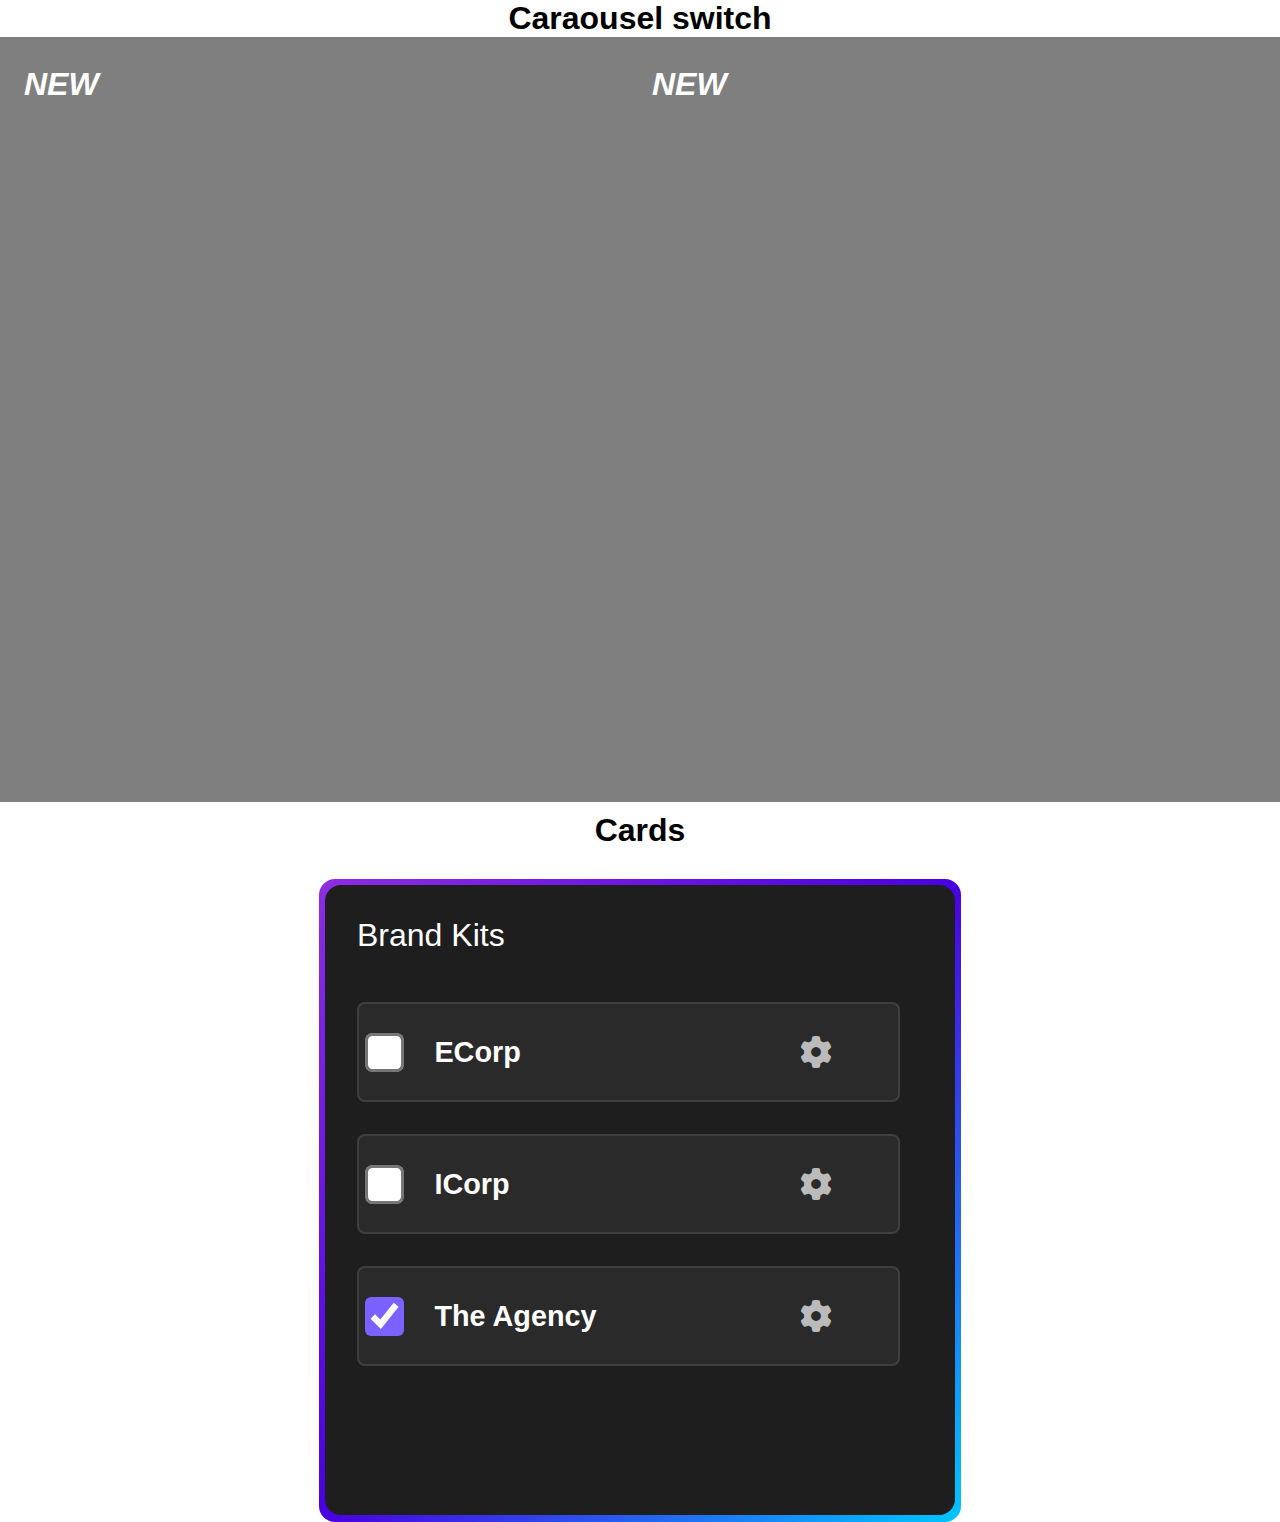
<file: index.html>
<!DOCTYPE html>
<html lang="en">
<head>
    <meta charset="UTF-8">
    <meta name="viewport" content="width=device-width, initial-scale=1.0">
    <title>Document</title>
    <link rel="stylesheet" href="https://cdnjs.cloudflare.com/ajax/libs/font-awesome/6.7.2/css/all.min.css" integrity="sha512-Evv84Mr4kqVGRNSgIGL/F/aIDqQb7xQ2vcrdIwxfjThSH8CSR7PBEakCr51Ck+w+/U6swU2Im1vVX0SVk9ABhg==" crossorigin="anonymous" referrerpolicy="no-referrer" />
     <link rel="stylesheet" href="hackathon.css">
</head>
<body>
    <h1>Caraousel switch</h1>
    <div id="boxcontainer">
        <div id="box1" class="box">
            <i>NEW</i>
            <div id="c1" class="add">
                ADD TO BAG
            </div>
        </div>
        <div id="box2" class="box">
            <i>NEW</i>
            <div id="c2" class="add">
                ADD TO BAG
            </div>
        </div>
    </div>

    <h1> Cards</h1>
    <div id="cardcontainer">
        <div id="card">
        <div id="head">Brand Kits</div>
        <div id="optioncontainer">
            <div id="op1" class="op">
                    <input type="checkbox" class="checkbox" />
                    <div class="logo" style="background-color: #00c29b;"></div>
                    <span class="brand-name">ECorp</span>
                    <i class="fa-solid fa-gear icon"></i>
            
            </div>
            <div id="op2" class="op">
                <input type="checkbox" class="checkbox" />
                <div class="logo" style="background-color: #ffb400;"></div>
                <span class="brand-name">ICorp</span>
                <i class="fa-solid fa-gear icon" ></i>
            </div>
            <div id="op3" class="op">
                <input type="checkbox" class="checkbox" checked />
                <div class="logo" style="background-color: #ff4b4b;"></div>
                <span class="brand-name">The Agency</span>
                <i class="fa-solid fa-gear icon" class="icon"></i>
            </div>
        </div>
    </div>
    <div id

    <script src="hackathon.js"></script>
</body>
</html>
</file>
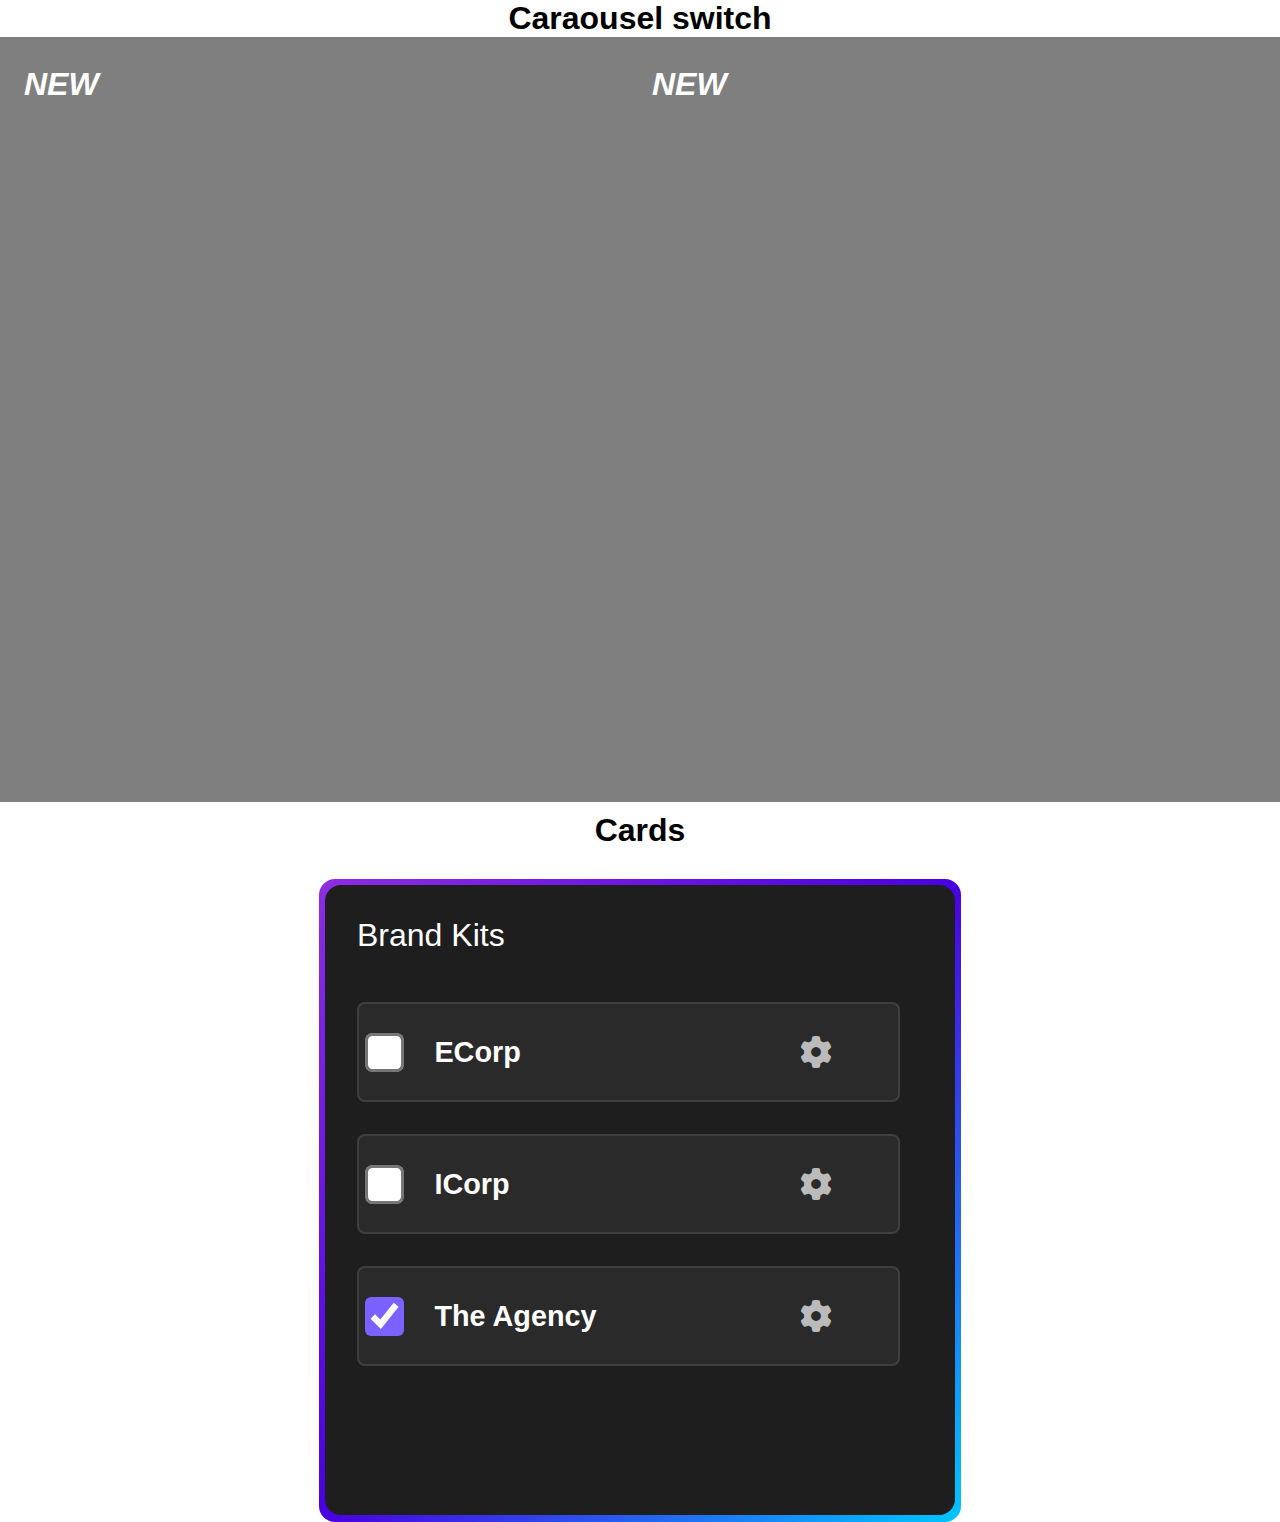
<file: hackathon.html>
<!DOCTYPE html>
<html lang="en">
<head>
    <meta charset="UTF-8">
    <meta name="viewport" content="width=device-width, initial-scale=1.0">
    <title>Document</title>
    <link rel="stylesheet" href="https://cdnjs.cloudflare.com/ajax/libs/font-awesome/6.7.2/css/all.min.css" integrity="sha512-Evv84Mr4kqVGRNSgIGL/F/aIDqQb7xQ2vcrdIwxfjThSH8CSR7PBEakCr51Ck+w+/U6swU2Im1vVX0SVk9ABhg==" crossorigin="anonymous" referrerpolicy="no-referrer" />
     <link rel="stylesheet" href="hackathon.css">
</head>
<body>
    <h1>Caraousel switch</h1>
    <div id="boxcontainer">
        <div id="box1" class="box">
            <i>NEW</i>
            <div id="c1" class="add">
                ADD TO BAG
            </div>
        </div>
        <div id="box2" class="box">
            <i>NEW</i>
            <div id="c2" class="add">
                ADD TO BAG
            </div>
        </div>
    </div>

    <h1> Cards</h1>
    <div id="cardcontainer">
        <div id="card">
        <div id="head">Brand Kits</div>
        <div id="optioncontainer">
            <div id="op1" class="op">
                    <input type="checkbox" class="checkbox" />
                    <div class="logo" style="background-color: #00c29b;"></div>
                    <span class="brand-name">ECorp</span>
                    <i class="fa-solid fa-gear icon"></i>
            
            </div>
            <div id="op2" class="op">
                <input type="checkbox" class="checkbox" />
                <div class="logo" style="background-color: #ffb400;"></div>
                <span class="brand-name">ICorp</span>
                <i class="fa-solid fa-gear icon" ></i>
            </div>
            <div id="op3" class="op">
                <input type="checkbox" class="checkbox" checked />
                <div class="logo" style="background-color: #ff4b4b;"></div>
                <span class="brand-name">The Agency</span>
                <i class="fa-solid fa-gear icon" class="icon"></i>
            </div>
        </div>
    </div>
    <script src="hackathon.js"></script>
</body>
</html>
</file>
<file: hackathon.css>
*{
    padding:0;
    margin:0;
    font-family:Arial;
    text-align:center;
}
#boxcontainer{
    display:flex;
    gap:0.5rem;
    background-color:rgba(0,0,0,0.5);
    padding:1rem;
    margin-bottom:10px;
}
.box{
    width:50%;
    height:80vmin;
    color:#ffffff;
    text-align:left;
    padding-top:0.8rem;
    padding-left:0.5rem;
    font-weight:bolder;
    font-size:2rem;
    transition:background-image 0.3s ease-in-out;
}
#box1{
    background-image:url("https://images.unsplash.com/photo-1629198688000-71f23e745b6e?q=80&w=880&auto=format&fit=crop&ixlib=rb-4.1.0&ixid=M3wxMjA3fDB8MHxwaG90by1wYWdlfHx8fGVufDB8fHx8fA%3D%3D");
    background-size:cover;
}
#box2{
    background-image:url("https://images.unsplash.com/photo-1608979048467-6194dabc6a3d?q=80&w=2080&auto=format&fit=crop&ixlib=rb-4.1.0&ixid=M3wxMjA3fDB8MHxwaG90by1wYWdlfHx8fGVufDB8fHx8fA%3D%3D");
    background-size:cover;
}
.add{
    width:100%;
    background-color:#ffffff;
    color:black;
    height:10vmin;
    display:flex;
    justify-content:center;
    align-items:center;
    position:relative;
    top:67vmin;
    visibility:hidden;
    right:4px;
    font-size:1.5rem;
    height:4rem;
}

/*card*/
#cardcontainer{
    height:70vmin;
    display:flex;
    justify-content:center;
    align-items:center;
    margin-top:30px;
    background:linear-gradient(135deg, #8e2de2, #4a00e0, #00c6ff);
    padding:0.4rem;
    border-radius:1rem;
    display:inline-block;
}
#card{
    height:70vmin;
    width:70vmin;
    background-color:#1e1e1e;
    border-radius:1rem;
    color:#ffffff;
    font-size:2rem;
    
}
#head{
    padding-top:2rem;
    text-align:left;
    margin-left:2rem;
    font-size:2rem;
}
.op{
    border:2px solid rgba(255, 255, 255,0.1);
    display:flex;
    margin-left:1rem;
    border-radius:8px;
    background-color:#2a2a2a;
    height:4rem;
    align-items:center;
    margin-left:2rem;
    gap:1rem;
    width:95%;
    height:6rem;
}
#optioncontainer{
    display:flex;
    flex-direction:column;
    justify-content:center;
    gap:2rem;

    width:90%;
    margin-top:3rem;

}
.checkbox{
    margin-left:1.2rem;
    margin-right:0.7rem;
    accent-color:#7b61ff;
    transform:scale(3);
}
.brand-name{
    font-weight:bold;
    font-size:1.8rem;
    width:65%;
    text-align:left;
}


.icon{
    font-size:2rem;
    color:#bbbbbb;
    

}
</file>
